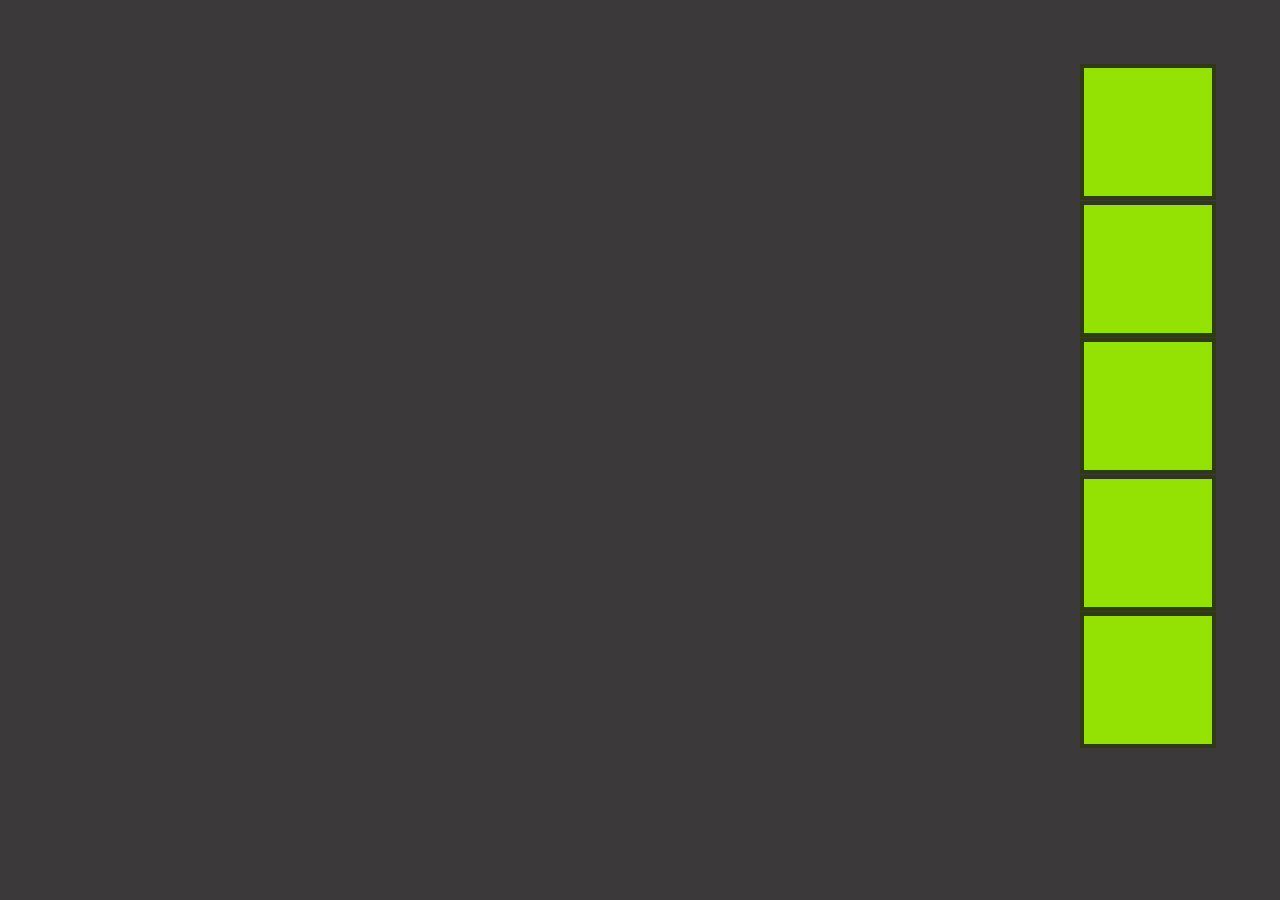
<file: GridLayout2/index.html>
<!DOCTYPE html>
<html lang="en">
<head>
    <meta charset="UTF-8">
    <meta name="viewport" content="width=device-width, initial-scale=1.0">
    <title>Grid Layout</title>
    <link rel="stylesheet" href="style.css">
</head>
<body>
    <div class="container">
        <div class="items">
        </div>
        <div class="items">
        </div>
        <div class="items">
        </div>

        <div class="items">
        </div>
        <div class="items">
        </div>
    </div>
</body>
</html>
</file>
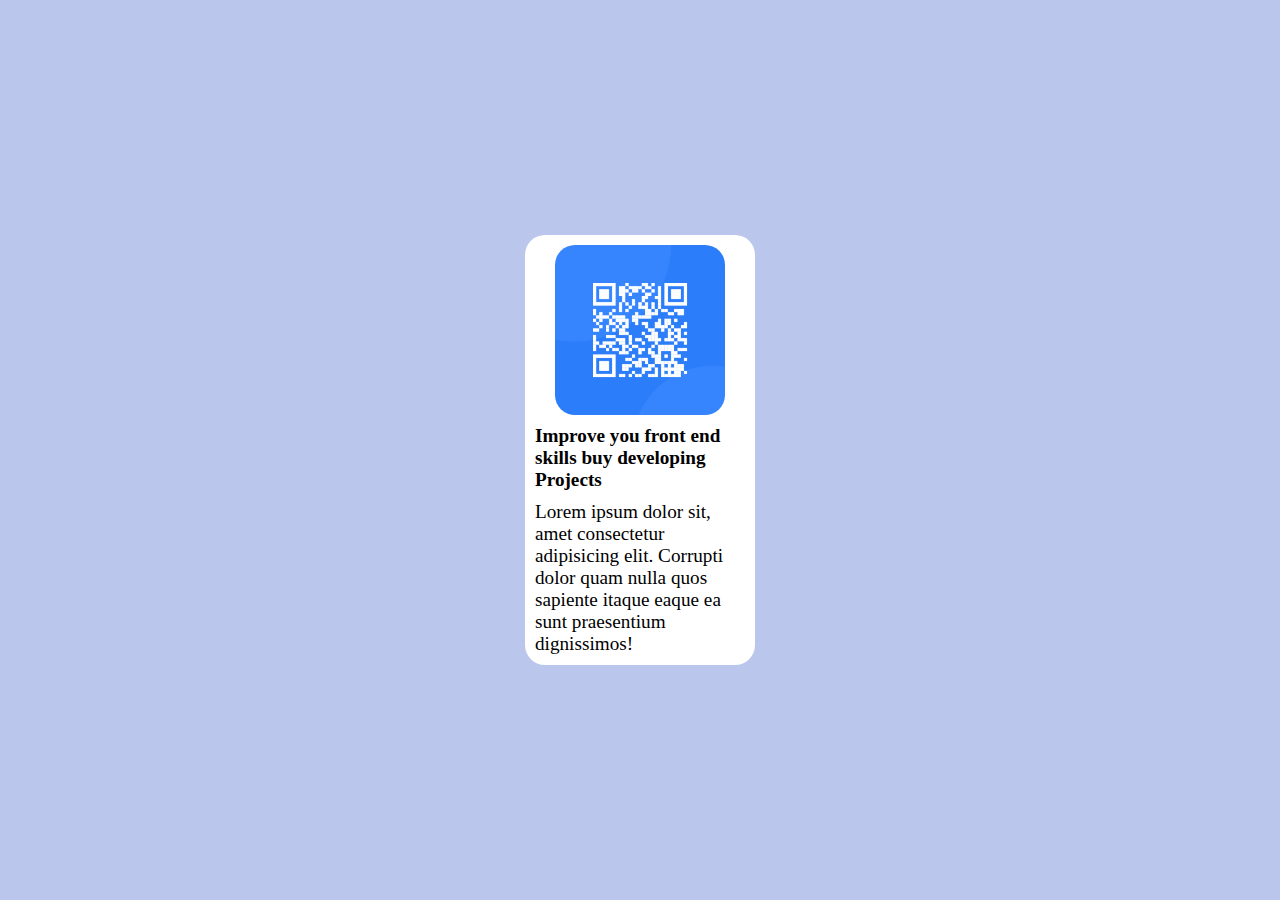
<file: Card_1/card.html>
<!DOCTYPE html>
<html lang="en">
<head>
    <meta charset="UTF-8">
    <meta name="viewport" content="width=device-width, initial-scale=1.0">
    <title>Cards</title>
    <link rel="stylesheet" href="card.css">
</head>
<body>
<div class="container">
<div class="card">
    <img src="qrcode.png"
    alt="This is the QR Code Image"
    />
    <h2>Improve you front end skills buy developing Projects   </h2>
    <p>Lorem ipsum dolor sit, amet consectetur adipisicing elit. Corrupti dolor quam nulla quos sapiente itaque eaque ea sunt praesentium dignissimos!</p>
</div>
</div>
</body>
</html>
</file>
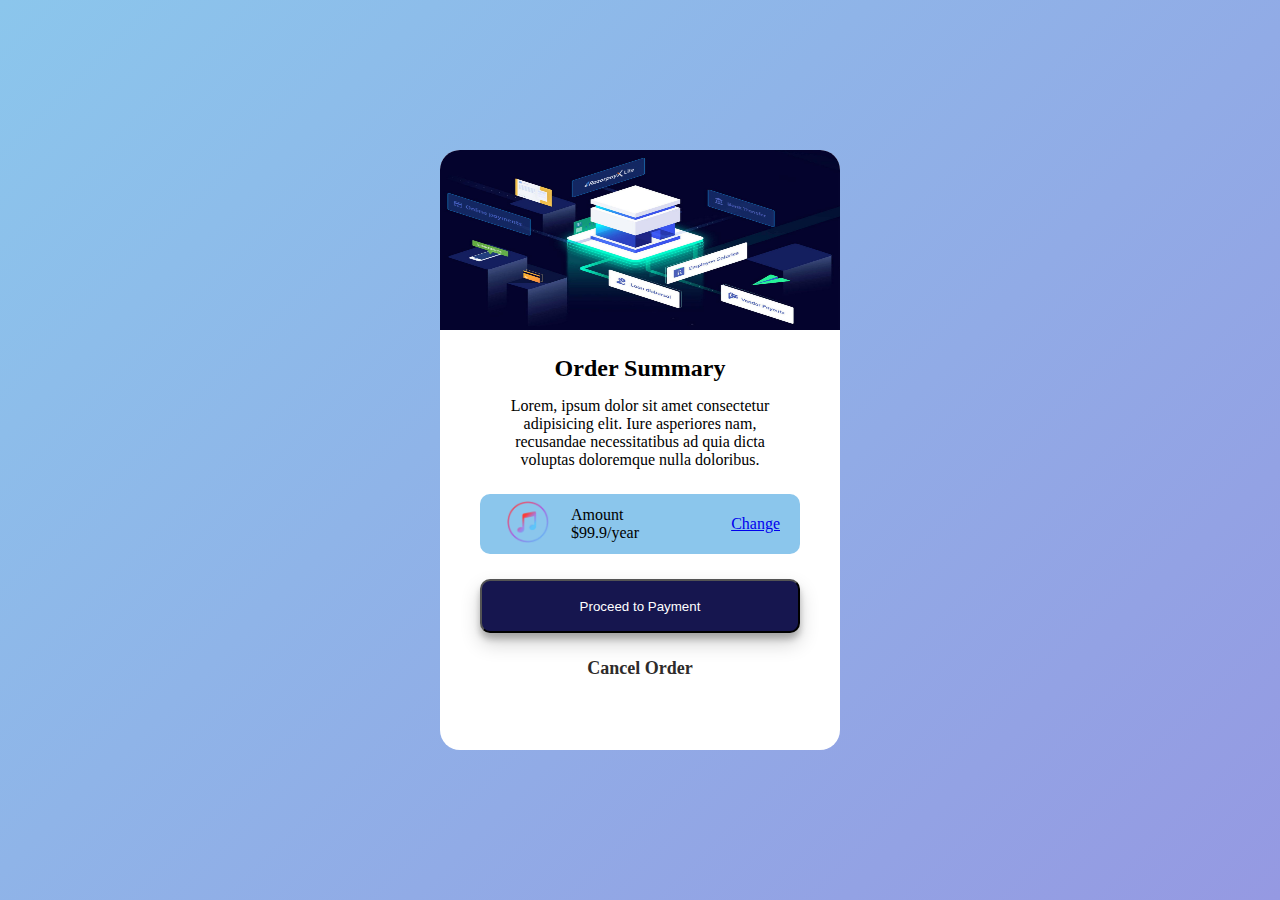
<file: Card_2/PaymentCard.html>
<!DOCTYPE html>
<html lang="en">
<head>
    <meta charset="UTF-8">
    <meta http-equiv="X-UA-Compatible" content="IE=edge">
    <meta name="viewport" content="width=device-width, initial-scale=1.0">
    <title>Payment Card</title>
    <link rel="stylesheet" href="style.css">
   
</head>
<body>
    
    <div class="container">
        <div class="card">
            <img 
                src="icon.jpg"
                alt="saddam"
            />
            
            <div class="textBox">
                <h2>
                    Order Summary
                </h2>
    
                <p>
                    Lorem, ipsum dolor sit amet consectetur adipisicing elit. Iure asperiores nam, recusandae necessitatibus ad quia dicta voluptas doloremque nulla doloribus.
                </p>

            </div>

            <div id="amountBox">
                <div id="leftBox">

                    <div class="imgBox">
                        <img 
                            src="music.png"
                            alt="saddam"
                        />
                    </div>

                    <div id="textAmountBox">
                        <p>Amount</p>
                        <p>$99.9/year</p>
                    </div>

                </div>

                <div class="rightBox">
                    <a href="#">Change</a>
                </div>
            </div>

            <button id="paymentButton">
                Proceed to Payment
            </button>

            <div class="cancelBox">
                <a href="#"> Cancel Order</a>
            </div>
            
        </div>

    </div>

</body>
</html>
</file>
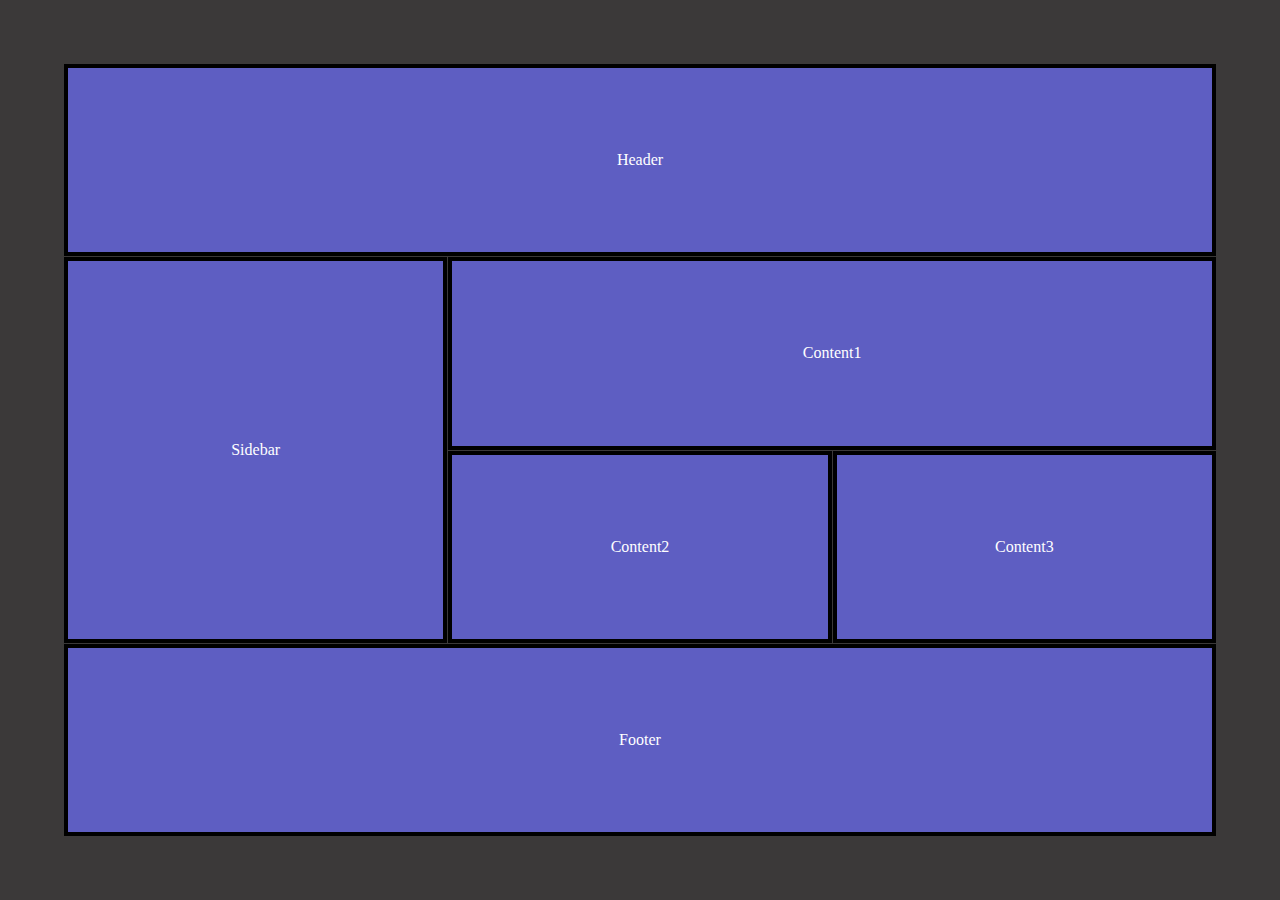
<file: Grid_LayOut/grid.html>
<!DOCTYPE html>
<html lang="en">
<head>
    <meta charset="UTF-8">
    <meta name="viewport" content="width=device-width, initial-scale=1.0">
    <title>Grid Layout</title>
    <link rel="stylesheet" href="grid.css">
</head>
<body>
    <div class="container">
        <div class="item header">Header</div>
        <div class="item sidebar">Sidebar</div>
        <div class="item content1">Content1</div>
        <div class="item">Content2</div>
        <div class="item">Content3</div>
        <div class="item footer">Footer</div>
    </div>
</body>
</html>
</file>
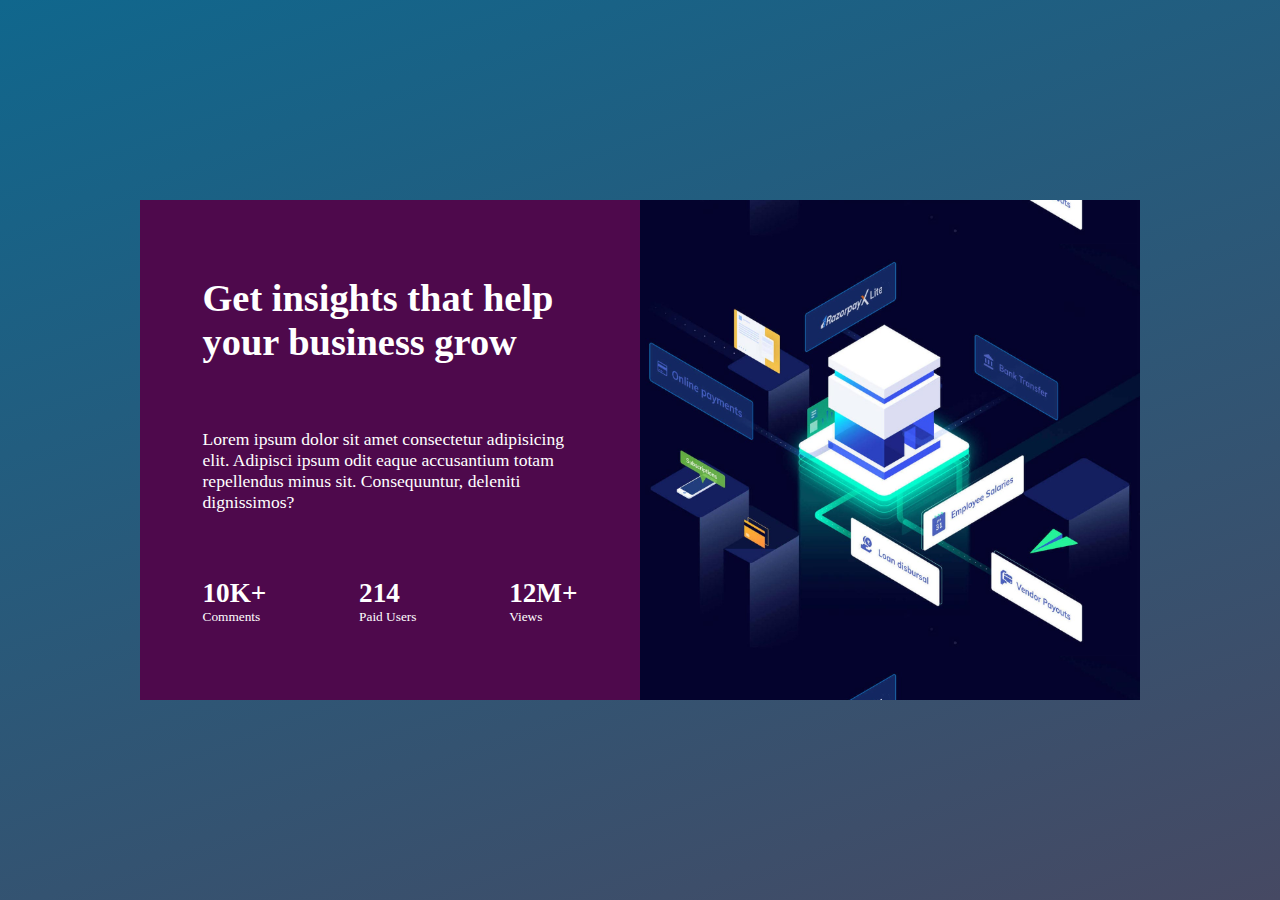
<file: SwipeCard/swipeCard.html>
<!DOCTYPE html>
<html lang="en">
<head>
    <meta charset="UTF-8">
    <meta name="viewport" content="width=device-width, initial-scale=1.0">
    <title>Swipe Card</title>
   <link rel="stylesheet" href="swipe.css">
</head>
<body>
    
    <div class="container">

        <div class="card">

            <div class="textBox">

                <div id="contentBox">
                    <h1 id="textHeading">
                        Get insights that help your business grow
                    </h1>
    
                    <div id="descBox">
                        <p>Lorem ipsum dolor sit amet consectetur adipisicing elit. Adipisci ipsum odit eaque accusantium totam repellendus minus sit. Consequuntur, deleniti dignissimos?</p>
                    </div>
    
                    <div id="statsBox">
                        <div>
                            <div id="number">
                                10K+
                            </div>
                            <div id="unit">
                                Comments
                            </div>
                        </div>

                        <div>
                            <div id="number">
                                214
                            </div>
                            <div id="unit">
                                Paid Users
                            </div>
                        </div>

                        <div>
                            <div id="number">
                                12M+
                            </div>
                            <div id="unit">
                                Views
                            </div>
                        </div>
    
                    </div>
                </div>

            </div>

            <div class="imgBox">
                
            </div>

        </div>

    </div>

</body>
</html>
</file>
<file: Card_1/card.css>
*{
    margin: 0;
    padding: 0;
    box-sizing: border-box;
}
.container{
 width: 100vw;
 height: 100vh;
  background-color: #BBC6EC;
 background-image: linear-gradient(135deg ,BBC6EC 0% ,#9599E2 100%);     
 display: flex;
 justify-content: center;
 align-items: center;      
}
.card{
    width: 230px;
    height: 430px;
    background-color: white;
    border-radius: 20px;
    display: flex;
    flex-direction: column;
    align-items: center;
    gap: 10px;
    padding: 10px;
}
.card img {
width: 170px;
border-radius: 20px;
}
.card h2 {
font-weight: bold;
font-size: 1.2rem;
}
.card p {
font-size: 1.2rem;
}
</file>
<file: Card_2/style.css>
*{
    margin: 0;
    padding: 0;
    box-sizing: border-box;
}
.container{
    width: 100vw;
    height: 100vh;
    /* min-height: 980px; */
    background-color: #8BC6EC;
    background-image: linear-gradient(135deg, #8BC6EC 0%, #9599E2 100%);
    display: flex;
    justify-content: center;
    align-items: center;
}
.card{
    width: 400px;
    height: 600px;
    background-color: white;
    border-radius: 20px;

    display: flex;
    flex-direction: column;
    align-items: center;
    gap: 25px;
}

.card img{
    width: 100%;
    height: 30%;
    border-top-left-radius: 20px;
    border-top-right-radius: 20px;
}

.textBox{
    display: flex;
    flex-direction: column;
    align-items: center;
    gap: 15px;
    width: 75%;
    text-align: center;
}

#amountBox{
    width: 80%;
    height: 10%;
    background-color: #8BC6EC;
    border-radius: 10px;
    display: flex;
    justify-content: space-between;
    align-items: center;
    padding-right: 20px;
    padding-left: 20px;
}

#leftBox{
    /* width: fit-content; */
    height: 100%;
    display: flex;
    gap: 15px;

    align-items: center;
}

.imgBox img{
    height: 3.5rem;
    width: 3.5rem;
}

#paymentButton{
    width: 80%;
    height: 9%;
    background-color: rgb(22, 22, 79);
    color: white;
    border-radius: 10px;
    box-shadow: 0 10px 20px rgba(0,0,0,0.19), 0 6px 6px rgba(0,0,0,0.23);
}

.cancelBox a{
    text-decoration: none;
    color: rgb(46, 43, 43);
    font-weight: bold;
    font-size: large;
}
</file>
<file: SwipeCard/swipe.css>
*{
  margin: 0;
  padding: 0;
  box-sizing: border-box;
}

.container{
  width: 100vw;
  height: 100vh;
  background-color: #cdd6da;
  background-image: linear-gradient(160deg, #10678d 0%, #464963 100%);
  display: flex;
  justify-content: center;
  align-items: center;
}


.card{
    width: 1000px;
    height:500px;
    background-color: #4e094c;
    display: flex;
    position: relative;
    overflow: hidden;
}


.card:hover::before {
    left: 0%; /* Move the overlay to the right edge of the card */
}

.card::before {
    content: "";
    position: absolute;
    top: 0;
    left: -100%;
    width: 100%;
    height: 100%;
    background-color: rgba(0, 0, 0, 0.5); /* Adjust the overlay color and opacity */
    transition: left 5s ease; /* Add transition for smooth animation */
}

.textBox{
    width: 50%;
    height: 100%;
    display: flex;
    flex-direction: column;
    gap: 25px;
    color: white;
}

.imgBox{
    width: 50%;
    height: 100%;
    background-color: white;
    background-image: url('icon.jpg');
    background-size:contain; /* Adjust as needed */
    background-position: center; /* Adjust as needed */
}

#contentBox{
    width: 75%;
    margin: auto;
    display: flex;
    flex-direction: column;
    gap: 65px;
}

h1{
    font-size: 2.4rem;
}

#descBox p{
    font-size: 1.1rem;
}

#statsBox{
    display: flex;
    flex-direction: row;
    justify-content: space-between;
}
#number{
    font-size: 1.7rem;
    font-weight: bold;
}

#unit{
    font-size:smaller;
}
</file>
<file: GridLayout2/style.css>
/* Reset margin, padding, and box-sizing for all elements */
*{
    margin: 0;
    padding: 0;
    box-sizing: border-box;
}

/* Set body to take full viewport height and width */
body{
    height: 100vh;  /* 100% of the viewport height */
    width: 100vw;   /* 100% of the viewport width */
} 

/* Container holds the entire grid layout */
.container{
    height: 100%;  /* Fill the available height */
    width: 100%;   /* Fill the available width */
    background-color: rgb(59, 57, 57);  /* Dark background color for the container */
    display: grid;  /* Use CSS Grid to arrange elements */
    padding: 4rem;  /* Add padding around the grid */
    /* row-gap: 1rem;  Space between rows */
    /* column-gap: 1rem; Space between columns */
     gap: 1px;
    /* Define the number of rows and columns in the grid */
    grid-template-columns: repeat(1, 1fr);  /* 3 equal-width columns */
    grid-template-rows: repeat(6 , 1fr);  /* 4 equal-height rows */

}
/* Styling for .item (individual item in grid) */
.items{
    background-color: rgb(148, 226, 4);  /* Background color */
    border: 4px solid rgba(26, 23, 23, 0.83);             /* Black border around item */
    color: white;                        /* White text color */
    display: flex;                         /* Use flexbox for centering content */
    justify-content: center;               /* Center content horizontally */
    align-items: center;     
    font-size: 2rem;
    width: 100px;
    height: 100px; 
    padding: 4rem;
    align-self: center;
    justify-self: end;
 }
</file>
<file: Grid_LayOut/grid.css>
/* Reset margin, padding, and box-sizing for all elements */
*{
    margin: 0;
    padding: 0;
    box-sizing: border-box;
}

/* Set body to take full viewport height and width */
body{
    height: 100vh;  /* 100% of the viewport height */
    width: 100vw;   /* 100% of the viewport width */
} 

/* Container holds the entire grid layout */
.container{
    height: 100%;  /* Fill the available height */
    width: 100%;   /* Fill the available width */
    background-color: rgb(59, 57, 57);  /* Dark background color for the container */
    display: grid;  /* Use CSS Grid to arrange elements */
    padding: 4rem;  /* Add padding around the grid */
    /* row-gap: 1rem;  Space between rows */
    /* column-gap: 1rem; Space between columns */
     gap: 1px;
    /* Define the number of rows and columns in the grid */
    grid-template-columns: repeat(1, 1fr);  /* 3 equal-width columns */
    grid-template-rows: repeat(6, 1fr);  /* 4 equal-height rows */
}
/* Styling for .item (individual item in grid) */
.item{
    background-color: rgb(94, 94, 194);  /* Background color */
    border: 4px solid black;             /* Black border around item */
    color: white;                        /* White text color */
    display: flex;                        /* Use flexbox for centering content */
    justify-content: center;              /* Center content horizontally */
    align-items: center;                 /* Center content vertically */
    /* font-size: 2rem;                     Larger font size */
}



@media (min-width:768px) {
 .container{
     grid-template-rows: repeat(4, 1fr);  /* 4 equal-height rows */
     grid-template-columns: repeat(3, 1fr);  /* 3 equal-width columns */
}
    /* Styling for header element (spans all columns) */
.header, .footer{
    grid-column-start: 1;  /* Start at the first column */
    grid-column-end: 4;    /* End at the fourth column (spans all columns) */
}

/* Sidebar styling (spans from the 2nd to the 3rd row) */
.sidebar{
    grid-row-start: 2;  /* Start at the 2nd row */
    grid-row-end: 4;    /* End at the 4th row */
}

/* Content1 element styling (spans from the 2nd column to the 3rd column) */
.content1{
    grid-column-start: 2;  /* Start at the 2nd column */
    grid-column-end: 4;    /* End at the 4th column*/
}
}
</file>
